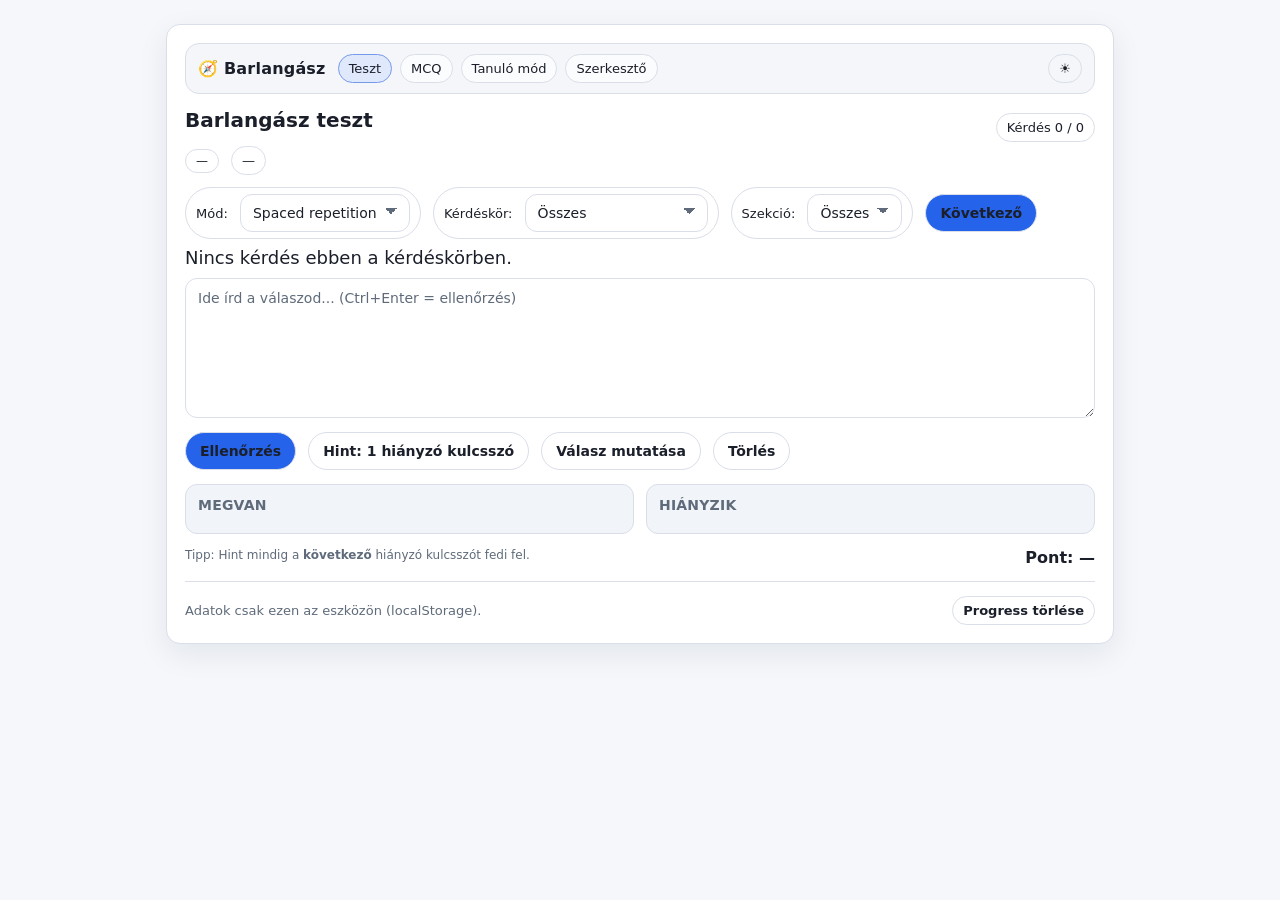
<file: index.html>
<!doctype html>
<html lang="hu">
<head>
  <meta charset="utf-8" />
  <meta name="viewport" content="width=device-width, initial-scale=1" />
  <title>Barlangász teszt</title>
  <link rel="stylesheet" href="./styles.css">
</head>
<body>
  <div class="wrap">
    <div class="card">
      <div class="row" style="justify-content: space-between;">
        <h1>Barlangász teszt</h1>
        <span class="pill" id="counter">Kérdés 0 / 0</span>
      </div>

      <div class="row" style="justify-content: space-between;">
        <div class="row">
          <span class="badge" id="qStatus">—</span>
          <span class="pill" id="globalStats">—</span>
        </div>

        <div class="row">
          <label class="pill">
            Mód:&nbsp;
            <select id="modeSelect">
              <option value="spaced" selected>Spaced repetition</option>
              <option value="random">Pure random</option>
            </select>
          </label>

          <label class="pill">
            Kérdéskör:&nbsp;
            <select id="poolSelect">
              <option value="all" selected>Összes</option>
              <option value="review">Csak ami hibás volt</option>
            </select>
          </label>

          <label class="pill">
            Szekció:&nbsp;
            <select id="sectionSelect">
              <option value="" selected>Összes</option>
            </select>
          </label>

          <button class="btn btn--md" id="btnNext">Következő</button>
        </div>
      </div>

      <div class="q" id="questionText">—</div>

      <textarea id="userAnswer" placeholder="Ide írd a válaszod... (Ctrl+Enter = ellenőrzés)"></textarea>

      <div class="row" style="margin-top: 10px;">
        <button class="btn btn--md" id="btnCheck">Ellenőrzés</button>
        <button class="btn btn--md btn--ghost" id="btnHint">Hint: 1 hiányzó kulcsszó</button>
        <button class="btn btn--md btn--ghost" id="btnShow">Válasz mutatása</button>
        <button class="btn btn--md btn--ghost" id="btnClear">Törlés</button>
      </div>

      <div class="grid">
        <div class="box"><h3>Megvan</h3><div class="list" id="foundList"></div></div>
        <div class="box"><h3>Hiányzik</h3><div class="list" id="missingList"></div></div>
      </div>

      <div class="footer">
        <div class="small">Tipp: Hint mindig a <b>következő</b> hiányzó kulcsszót fedi fel.</div>
        <div class="score" id="scoreText">Pont: —</div>
      </div>

      <div class="answer" id="refAnswerBox"></div>

      <hr class="sep">

      <div class="row" style="justify-content: space-between;">
        <div class="muted">Adatok csak ezen az eszközön (localStorage).</div>
        <div class="row">
          <button class="btn btn--sm btn--ghost" id="btnResetProgress">Progress törlése</button>
        </div>
      </div>
    </div>
  </div>

  <script src="./qa.js"></script>
  <script src="./utils.js"></script>
  <script src="./layout.js"></script>
  <script>
    const QA = App.getQA().slice();
    const progress = App.loadProgress();

    const WHOLE_WORD_MATCH = true;
    const STRIP_ACCENTS = true;

    let currentItem = null;
    let lastScore = null;
    let hintIndex = 0;

    function renderTags(container, items, cssClass){
      container.innerHTML = "";
      if (!items.length){
        const s=document.createElement("span"); s.className="muted"; s.textContent="—"; container.appendChild(s);
        return;
      }
      for (const it of items){
        const tag=document.createElement("span");
        tag.className="tag " + cssClass;
        tag.textContent=it;
        container.appendChild(tag);
      }
    }

    function inferSectionFromId(id){
      const m = String(id||"").match(/^([A-Za-z0-9]+)\//);
      return m ? m[1] : null;
    }

    function getAllSections(){
      const set = new Set();
      for (const q of QA){
        for (const t of (q.tags || [])){
          if (typeof t === "string" && t.length <= 8) set.add(t);
        }
        const sid = inferSectionFromId(q.id);
        if (sid) set.add(sid);
      }
      // roman-ish sort
      const rank = (s) => {
        const map = { I:1, II:2, III:3, IV:4, V:5, VI:6, VII:7, VIII:8, IX:9, X:10 };
        return map[s] ?? 999;
      };
      return Array.from(set).sort((a,b)=>{
        const ra = rank(a), rb = rank(b);
        if (ra !== rb) return ra - rb;
        return a.localeCompare(b,"hu");
      });
    }

    function fillSectionSelect(){
      const sel = document.getElementById("sectionSelect");
      const cur = sel.value || "";
      sel.innerHTML = `<option value="">Összes</option>`;
      const secs = getAllSections();
      for (const s of secs){
        const opt = document.createElement("option");
        opt.value = s;
        opt.textContent = s;
        sel.appendChild(opt);
      }
      sel.value = secs.includes(cur) ? cur : "";
    }

    function poolItems(){
      const all = QA.slice();
      const pool = document.getElementById("poolSelect").value;
      const section = document.getElementById("sectionSelect").value;

      let items = all;

      if (section){
        items = items.filter(q => {
          const byTag = (q.tags || []).includes(section);
          const byId = inferSectionFromId(q.id) === section;
          return byTag || byId;
        });
      }

      if (pool === "review"){
        items = items.filter(q => {
          const rec = progress[q.id];
          if (!rec) return true;
          const miss = (rec.lastMissing || []).length;
          const last = rec.lastPct ?? 0;
          return miss > 0 || last < App.MASTERY_PCT;
        });
      }

      return items;
    }

    function pickNext(){
  const items = poolItems();
  if (!items.length) return null;

  const mode = document.getElementById("modeSelect").value;

  // keep "random" mode if you want
  if (mode === "random"){
    return items[Math.floor(Math.random() * items.length)];
  }

  // NEW: Leitner SRS
  return App.pickNextSrs(items, progress);
}

    function updateGlobalStats(){
	  const items = poolItems();
	  const c = App.srsCounts(items, progress);
	  let mastered = 0;
	  for (const q of items){
		if (progress[q.id]?.mastered) mastered++;
	  }
	  document.getElementById("globalStats").textContent =
		`Due: ${c.due}/${c.total} · New: ${c.newCount} · Mastered: ${mastered}/${c.total}`;
	}

    function updateQuestionStatus(){
      const badge = document.getElementById("qStatus");
      if (!currentItem) { badge.textContent = "—"; badge.className = "badge"; return; }

      const rec = progress[currentItem.id];
      if (!rec){
        badge.textContent = "Új kérdés";
        badge.className = "badge";
        return;
      }
      if (rec.mastered){
        badge.textContent = `Mastered (best ${rec.bestPct}%)`;
        badge.className = "badge ok";
      } else {
        badge.textContent = `Needs work (best ${rec.bestPct}%, last ${rec.lastPct ?? "—"}%)`;
        badge.className = "badge bad";
      }
    }

    function loadQuestion(){
      currentItem = pickNext();
      if (!currentItem){
        document.getElementById("questionText").textContent = "Nincs kérdés ebben a kérdéskörben.";
        return;
      }

      document.getElementById("questionText").textContent = `${currentItem.id}\n${currentItem.q}`;
      document.getElementById("userAnswer").value = "";
      document.getElementById("refAnswerBox").style.display = "none";
      document.getElementById("refAnswerBox").textContent = "";
      renderTags(document.getElementById("foundList"), [], "ok");
      renderTags(document.getElementById("missingList"), [], "bad");

      const scoreEl = document.getElementById("scoreText");
      scoreEl.textContent = "Pont: —";
      scoreEl.className = "score";

      hintIndex = 0;
      lastScore = null;

      const items = poolItems();
      const idx = items.findIndex(x => x.id === currentItem.id);
      document.getElementById("counter").textContent = `Kérdés ${Math.max(1, idx+1)} / ${items.length}`;

      updateQuestionStatus();
      updateGlobalStats();
    }

    function check(){
      if (!currentItem) return;

      const txt = document.getElementById("userAnswer").value;
      const score = App.scoreAnswer(currentItem, txt, { wholeWord: WHOLE_WORD_MATCH, stripAccents: STRIP_ACCENTS });
      lastScore = score;
      hintIndex = 0;

      renderTags(document.getElementById("foundList"), score.found, "ok");
      renderTags(document.getElementById("missingList"), score.missing, "bad");

      const scoreEl = document.getElementById("scoreText");
      scoreEl.textContent = `Pont: ${score.got}/${score.total} (${score.pct}%)`;
      scoreEl.className = "score " + (score.pct >= App.MASTERY_PCT ? "ok" : "bad");

      App.updateProgress(progress, currentItem.id, score);

// SRS: success if above mastery threshold
App.srsApplyResult(progress, currentItem.id, score.pct >= App.MASTERY_PCT);

updateQuestionStatus();
updateGlobalStats();
    }

    function hint(){
      if (!currentItem) return;

      const txt = document.getElementById("userAnswer").value;
      const score = lastScore || App.scoreAnswer(currentItem, txt, { wholeWord: WHOLE_WORD_MATCH, stripAccents: STRIP_ACCENTS });

      if (!score.missing.length) {
        alert("Nincs hiányzó kulcsszó (vagy még nem definiáltál kulcsszavakat).");
        return;
      }

      const kw = score.missing[Math.min(hintIndex, score.missing.length - 1)];
      hintIndex++;

      alert(`Hint: próbáld beleírni ezt a fogalmat:\n\n• ${kw}`);
    }

    function showAnswer(){
      if (!currentItem) return;
      const box = document.getElementById("refAnswerBox");
      const vis = box.style.display === "block";
      if (vis) { box.style.display = "none"; return; }
      box.textContent = currentItem.a || "";
      box.style.display = "block";
    }

    function clearAnswer(){
      document.getElementById("userAnswer").value = "";
      renderTags(document.getElementById("foundList"), [], "ok");
      renderTags(document.getElementById("missingList"), [], "bad");
      const el = document.getElementById("scoreText");
      el.textContent="Pont: —"; el.className="score";
      document.getElementById("refAnswerBox").style.display="none";
      lastScore = null;
      hintIndex = 0;
    }

    function resetProgress(){
      if (!confirm("Biztosan törlöd az összes progress adatot ezen az eszközön?")) return;
      localStorage.removeItem(App.PROGRESS_KEY);
      location.reload();
    }

    document.getElementById("btnNext").addEventListener("click", loadQuestion);
    document.getElementById("btnCheck").addEventListener("click", check);
    document.getElementById("btnHint").addEventListener("click", hint);
    document.getElementById("btnShow").addEventListener("click", showAnswer);
    document.getElementById("btnClear").addEventListener("click", clearAnswer);
    document.getElementById("btnResetProgress").addEventListener("click", resetProgress);

    document.getElementById("userAnswer").addEventListener("keydown", (e)=> {
      if (e.ctrlKey && e.key === "Enter") check();
    });
    document.getElementById("modeSelect").addEventListener("change", loadQuestion);
    document.getElementById("poolSelect").addEventListener("change", loadQuestion);
    document.getElementById("sectionSelect").addEventListener("change", loadQuestion);

    // init
    fillSectionSelect();
    loadQuestion();
  </script>
</body>
</html>
</file>
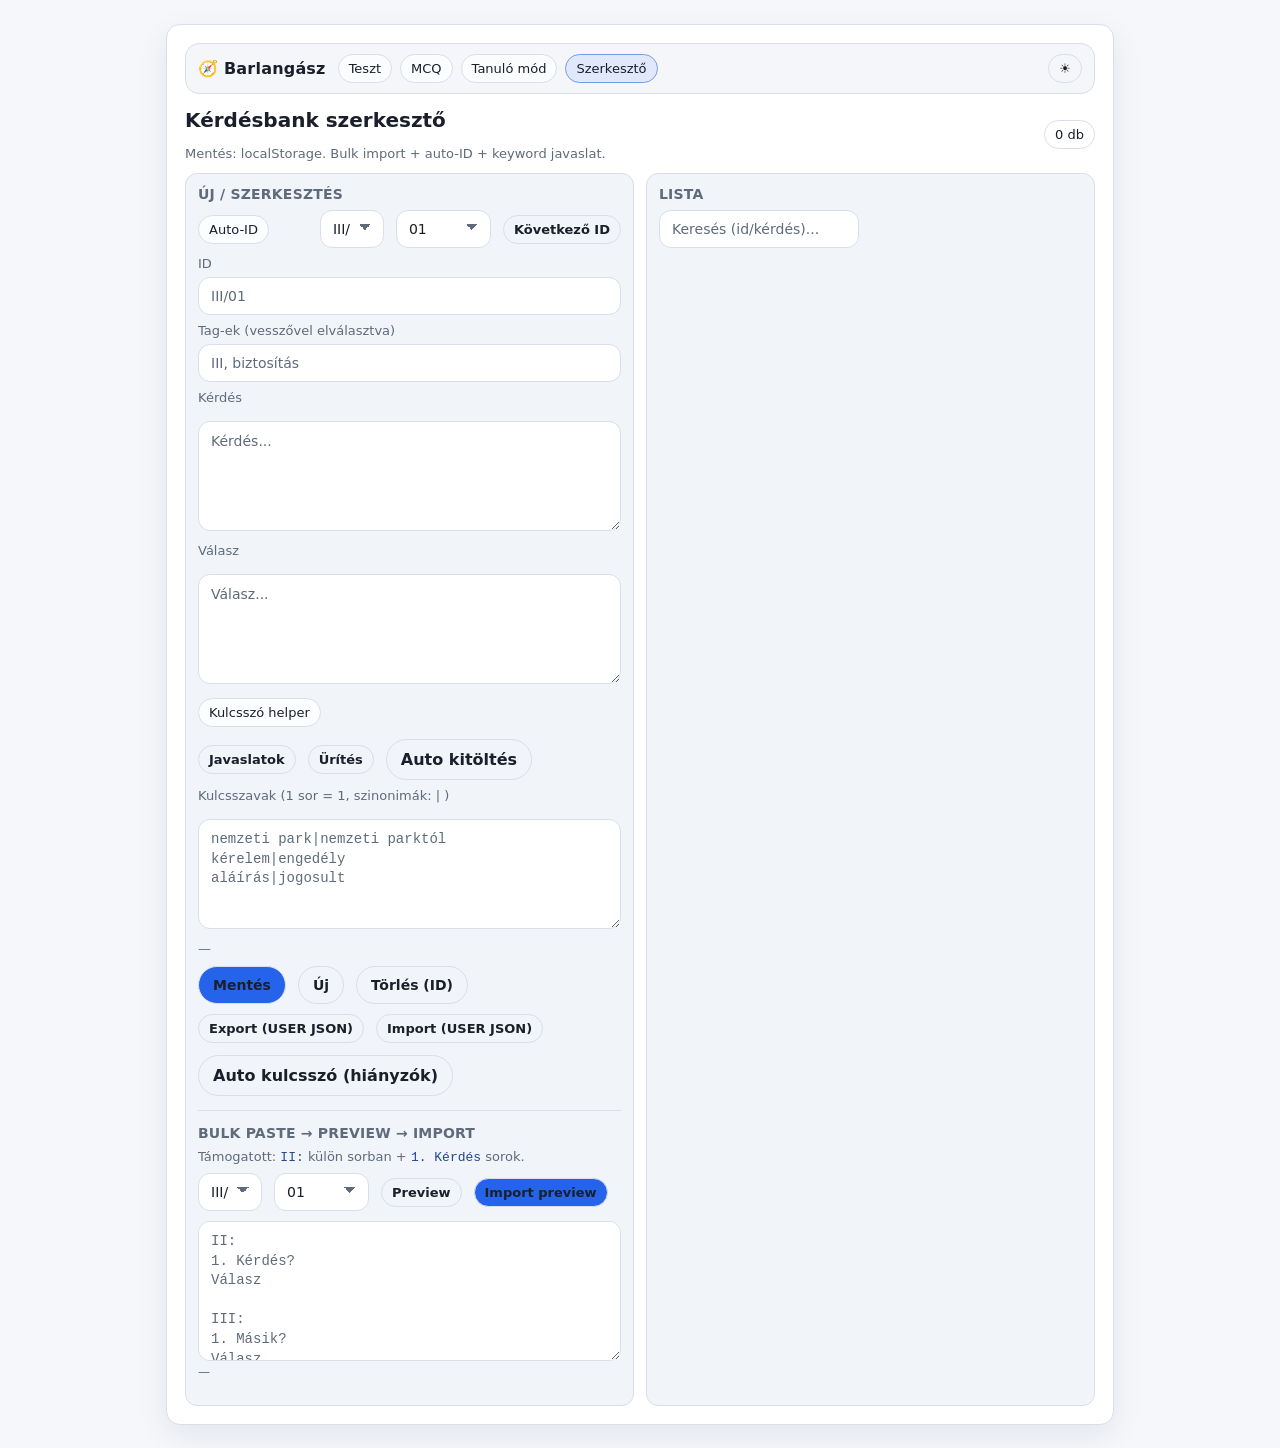
<file: admin.html>
<!doctype html>
<html lang="hu">
<head>
  <meta charset="utf-8" />
  <meta name="viewport" content="width=device-width, initial-scale=1" />
  <title>Kérdésbank szerkesztő</title>
  <link rel="stylesheet" href="./styles.css">
  <style>
    .two{ display:grid; grid-template-columns:1fr 1fr; gap:12px; }
    @media (max-width:900px){ .two{ grid-template-columns:1fr; } }
    .field label{ display:block; margin:8px 0 6px; color:var(--muted); font-size:13px; }
    .field input, .field textarea, .field select { width:100%; }
    .field textarea{ min-height:110px; }
    .mono{ font-family: ui-monospace, SFMono-Regular, Menlo, Monaco, Consolas, "Liberation Mono", monospace; }
    .listcol{ margin-top:14px; display:flex; flex-direction:column; gap:10px; }
    .itemRow{ border:1px solid var(--line); background:var(--surface); border-radius:12px; padding:10px 12px; }
    .itemTop{ display:flex; justify-content:space-between; gap:10px; flex-wrap:wrap; align-items:center; }
    .itemTitle{ font-weight:700; }
    .btnSmall{ padding:6px 10px; border-radius:10px; }
    .kwWrap{ display:flex; flex-wrap:wrap; gap:8px; margin-top:8px; }
  </style>
</head>
<body>
  <div class="wrap">
    <div class="card">
      <div class="row" style="justify-content: space-between;">
        <div>
          <h1>Kérdésbank szerkesztő</h1>
          <div class="muted">Mentés: localStorage. Bulk import + auto-ID + keyword javaslat.</div>
        </div>
        <span class="pill" id="countPill">0</span>
      </div>

      <div class="two" style="margin-top:12px;">
        <div class="box">
          <h3>Új / szerkesztés</h3>

          <div class="row" style="justify-content: space-between; margin-bottom:6px;">
            <span class="pill">Auto-ID</span>
            <div class="row">
              <select id="idPrefix"></select>
              <select id="idPad">
                <option value="0">no pad</option>
                <option value="2" selected>01</option>
                <option value="3">001</option>
              </select>
              <button class="btn btn--sm btn--ghost" id="btnGenId">Következő ID</button>
            </div>
          </div>

          <div class="field">
            <label>ID</label>
            <input id="idInput" type="text" placeholder="III/01">
          </div>

          <div class="field">
            <label>Tag-ek (vesszővel elválasztva)</label>
            <input id="tagsInput" type="text" placeholder="III, biztosítás">
          </div>

          <div class="field">
            <label>Kérdés</label>
            <textarea id="qInput" placeholder="Kérdés..."></textarea>
          </div>

          <div class="field">
            <label>Válasz</label>
            <textarea id="aInput" placeholder="Válasz..."></textarea>
          </div>

          <div class="row" style="justify-content: space-between; margin-top:10px;">
            <span class="pill">Kulcsszó helper</span>
            <div class="row">
              <button class="btn btn--sm btn--ghost" id="btnSuggestKw">Javaslatok</button>
              <button class="btn btn--sm btn--ghost" id="btnClearKw">Ürítés</button>
			  <button id="btnAutoFillKw" class="ghost">Auto kitöltés</button>
            </div>
          </div>

          <div class="field">
            <label>Kulcsszavak (1 sor = 1, szinonimák: | )</label>
            <textarea id="kwInput" class="mono" placeholder="nemzeti park|nemzeti parktól
kérelem|engedély
aláírás|jogosult"></textarea>
            <div class="kwWrap" id="kwChips"></div>
          </div>

          <div class="row" style="margin-top:10px;">
            <button class="btn btn--md" id="btnSave">Mentés</button>
            <button class="btn btn--md btn--ghost" id="btnNew">Új</button>
            <button class="btn btn--md btn--ghost" id="btnDelete">Törlés (ID)</button>
          </div>

          <div class="row" style="margin-top:10px;">
            <button class="btn btn--sm btn--ghost" id="btnExport">Export (USER JSON)</button>
            <button class="btn btn--sm btn--ghost" id="btnImport">Import (USER JSON)</button>
			<button id="btnAutoKwAll" class="ghost">Auto kulcsszó (hiányzók)</button>
          </div>

          <hr class="sep">

          <h3>Bulk paste → preview → import</h3>
          <div class="muted">Támogatott: <code>II:</code> külön sorban + <code>1. Kérdés</code> sorok.</div>

          <div class="row" style="margin-top:8px;">
            <select id="bulkDefaultPrefix"></select>
            <select id="bulkPad">
              <option value="0">no pad</option>
              <option value="2" selected>01</option>
              <option value="3">001</option>
            </select>
            <button class="btn btn--sm btn--ghost" id="btnBulkPreview">Preview</button>
            <button class="btn btn--sm" id="btnBulkImport">Import preview</button>
          </div>

          <textarea id="bulkInput" class="mono" placeholder="II:
1. Kérdés?
Válasz

III:
1. Másik?
Válasz"></textarea>

          <div class="small" id="bulkInfo">—</div>
          <div class="listcol" id="bulkPreview"></div>
        </div>

        <div class="box">
          <h3>Lista</h3>
          <div class="row" style="justify-content: space-between;">
            <input id="filterInput" type="text" placeholder="Keresés (id/kérdés)...">
          </div>
          <div class="listcol" id="list"></div>
        </div>
      </div>
    </div>
  </div>

  <script src="./qa.js"></script>
  <script src="./utils.js"></script>
  <script src="./layout.js"></script>
  <script>
    const idInput = document.getElementById("idInput");
    const tagsInput = document.getElementById("tagsInput");
    const qInput = document.getElementById("qInput");
    const aInput = document.getElementById("aInput");
    const kwInput = document.getElementById("kwInput");
    const kwChips = document.getElementById("kwChips");

    const idPrefix = document.getElementById("idPrefix");
    const idPad = document.getElementById("idPad");

    const filterInput = document.getElementById("filterInput");
    const listDiv = document.getElementById("list");
    const countPill = document.getElementById("countPill");

    const bulkInput = document.getElementById("bulkInput");
    const bulkPreviewDiv = document.getElementById("bulkPreview");
    const bulkInfo = document.getElementById("bulkInfo");
    const bulkDefaultPrefix = document.getElementById("bulkDefaultPrefix");
    const bulkPad = document.getElementById("bulkPad");
    let bulkItems = [];

    function parseKeywords(text){
      const lines = (text || "").split(/\r?\n/).map(x => x.trim()).filter(Boolean);
      return lines.map(line => {
        const parts = line.split("|").map(x => x.trim()).filter(Boolean);
        return parts.length > 1 ? parts : parts[0];
      });
    }
    function keywordsToText(keywords){
      if (!keywords || !keywords.length) return "";
      return keywords.map(kw => Array.isArray(kw) ? kw.join("|") : kw).join("\n");
    }

    function getFormItem(){
      const id = (idInput.value || "").trim();
      if (!id) throw new Error("ID kötelező.");
      const tags = (tagsInput.value || "").split(",").map(t => t.trim()).filter(Boolean);
      return {
        id,
        tags,
        q: (qInput.value || "").trim(),
        a: (aInput.value || "").trim(),
        keywords: parseKeywords(kwInput.value)
      };
    }
    function setFormItem(item){
      idInput.value = item?.id || "";
      tagsInput.value = (item?.tags || []).join(", ");
      qInput.value = item?.q || "";
      aInput.value = item?.a || "";
      kwInput.value = keywordsToText(item?.keywords || []);
      renderKwChips([]);
    }
    function clearForm(){
      setFormItem({ id:"", tags:[], q:"", a:"", keywords:[] });
    }

    function renderKwChips(suggestions){
      kwChips.innerHTML = "";
      for (const s of suggestions){
        const chip = document.createElement("span");
        chip.className = "tag ok";
        chip.style.cursor = "pointer";
        chip.title = "Katt: hozzáadás kulcsszavakhoz";
        chip.textContent = s;
        chip.addEventListener("click", () => {
          const txt = kwInput.value.trim();
          kwInput.value = txt ? (txt + "\n" + s) : s;
        });
        kwChips.appendChild(chip);
      }
      if (!suggestions.length){
        const m = document.createElement("span");
        m.className = "muted";
        m.textContent = "—";
        kwChips.appendChild(m);
      }
    }

    function inferPrefixFromId(id){
      const m = String(id||"").match(/^(.+\/)\d+$/);
      return m ? m[1] : null;
    }

    function getAllPrefixes(){
      const all = App.getQA();
      const set = new Set();
      for (const q of all){
        const p = inferPrefixFromId(q.id);
        if (p) set.add(p);
      }
      if (!set.size) ["I/","II/","III/"].forEach(x => set.add(x));

      const rank = (p) => {
        const s = p.replace("/","");
        const map = { I:1, II:2, III:3, IV:4, V:5, VI:6, VII:7, VIII:8, IX:9, X:10 };
        return map[s] ?? 999;
      };

      return Array.from(set).sort((a,b) => {
        const ra = rank(a), rb = rank(b);
        if (ra !== rb) return ra - rb;
        return a.localeCompare(b, "hu");
      });
    }

    function fillPrefixSelects(){
      const prefixes = getAllPrefixes();

      function fill(selId, preferred){
        const sel = document.getElementById(selId);
        const current = sel.value || "";
        sel.innerHTML = "";
        for (const p of prefixes){
          const opt = document.createElement("option");
          opt.value = p;
          opt.textContent = p;
          sel.appendChild(opt);
        }
        if (preferred && prefixes.includes(preferred)) sel.value = preferred;
        else if (prefixes.includes(current)) sel.value = current;
        else sel.value = prefixes[0] || "III/";
      }

      fill("idPrefix", "III/");
      fill("bulkDefaultPrefix", "III/");
    }

    function renderList(){
      const all = App.getQA();
      const userOnly = App.loadUserQA();
      const userIds = new Set(userOnly.map(x => x.id));
      const f = App.normalizeText(filterInput.value || "");

      const list = all.slice()
        .sort((a,b)=>(a.id||"").localeCompare(b.id||"","hu"))
        .filter(x => !f || App.normalizeText(`${x.id} ${x.q}`).includes(f));

      countPill.textContent = `${list.length} db`;
      listDiv.innerHTML = "";

      for (const item of list){
        const row = document.createElement("div");
        row.className = "itemRow";

        const top = document.createElement("div");
        top.className = "itemTop";

        const title = document.createElement("div");
        title.className = "itemTitle";
        title.textContent = `${item.id} – ${item.q || "(nincs kérdés)"}`;

        const right = document.createElement("div");
        right.className = "row";

        const origin = document.createElement("span");
        origin.className = "badge " + (userIds.has(item.id) ? "ok" : "");
        origin.textContent = userIds.has(item.id) ? "USER" : "DEFAULT";

        const btnEdit = document.createElement("button");
        btnEdit.className = "btn btn--sm btn--ghost";
        btnEdit.textContent = "Szerkeszt";
        btnEdit.addEventListener("click", () => setFormItem(item));

        right.appendChild(origin);
        right.appendChild(btnEdit);

        top.appendChild(title);
        top.appendChild(right);

        const meta = document.createElement("div");
        meta.className = "small";
        meta.textContent = (item.tags && item.tags.length) ? `Tag-ek: ${item.tags.join(", ")}` : "";

        row.appendChild(top);
        row.appendChild(meta);
        listDiv.appendChild(row);
      }
    }

    async function copyText(text){
      try { await navigator.clipboard.writeText(text); alert("Kimásolva."); }
      catch { prompt("Másold ki innen:", text); }
    }

    document.getElementById("btnGenId").addEventListener("click", () => {
      const prefix = idPrefix.value;
      const pad = parseInt(idPad.value, 10) || 0;
      const next = App.nextId(prefix, App.getQA(), pad);
      idInput.value = next;

      if (!(tagsInput.value || "").trim()){
        tagsInput.value = prefix.replace("/","");
      }
    });

    document.getElementById("btnSuggestKw").addEventListener("click", () => {
      const a = (aInput.value || "").trim();
      if (!a) return alert("Előbb írj választ.");
      const sugg = App.suggestKeywords(a, 15);
      renderKwChips(sugg);
    });

    document.getElementById("btnClearKw").addEventListener("click", () => {
      kwInput.value = "";
      renderKwChips([]);
    });

    document.getElementById("btnSave").addEventListener("click", () => {
      try {
        App.upsertUserItem(getFormItem());
        renderList();
        fillPrefixSelects();
        alert("Mentve.");
      } catch (e) {
        alert(e.message || String(e));
      }
    });

    document.getElementById("btnNew").addEventListener("click", clearForm);

    document.getElementById("btnDelete").addEventListener("click", () => {
      const id = (idInput.value || "").trim();
      if (!id) return alert("Add meg az ID-t.");
      if (!confirm(`Törlöd: ${id} ? (csak a USER verziót)`)) return;
      App.deleteUserItem(id);
	  fillPrefixSelects();
      renderList();
      
      alert("Törölve (ha volt USER verzió).");
    });

    document.getElementById("btnExport").addEventListener("click", () => {
      copyText(JSON.stringify(App.loadUserQA(), null, 2));
    });

    document.getElementById("btnImport").addEventListener("click", () => {
      const txt = prompt("Illeszd be a USER JSON tömböt (export):");
      if (!txt) return;
      try{
        const data = JSON.parse(txt);
        if (!Array.isArray(data)) throw new Error("Tömb kell.");
        App.saveUserQA(data);
        renderList();
        fillPrefixSelects();
        alert("Import kész.");
      } catch(e){
        alert("Hibás JSON: " + (e.message || String(e)));
      }
    });

    document.getElementById("btnBulkPreview").addEventListener("click", () => {
      const prefix = bulkDefaultPrefix.value;
      const pad = parseInt(bulkPad.value, 10) || 0;
      const txt = bulkInput.value || "";
      bulkItems = App.bulkParseQA(txt, prefix, pad);

      bulkInfo.textContent = `Preview: ${bulkItems.length} elem`;
      bulkPreviewDiv.innerHTML = "";

      for (const it of bulkItems.slice(0, 50)){
        const row = document.createElement("div");
        row.className = "itemRow";

        const t = document.createElement("div");
        t.className = "itemTitle";
        t.textContent = `${it.id} – ${it.q}`;

        const m = document.createElement("div");
        m.className = "small";
        m.textContent = (it.a || "").slice(0, 140) + ((it.a || "").length > 140 ? "..." : "");

        row.appendChild(t);
        row.appendChild(m);
        bulkPreviewDiv.appendChild(row);
      }

      if (bulkItems.length > 50){
        const note = document.createElement("div");
        note.className = "muted";
        note.textContent = `… csak az első 50 elem látszik a preview-ban.`;
        bulkPreviewDiv.appendChild(note);
      }
    });

    document.getElementById("btnBulkImport").addEventListener("click", () => {
      if (!bulkItems.length) return alert("Előbb Preview.");
      if (!confirm(`Importálod a preview ${bulkItems.length} elemet USER-be? (ID ütközés felülír)`)) return;

      for (const it of bulkItems){
        if (!it.tags || !it.tags.length){
          const p = App.parseId(it.id);
          if (p) it.tags = [p.prefix.replace("/","")];
        }
        const a = (it.a || "").trim();
const kw = (it.keywords && it.keywords.length) ? it.keywords : (a ? App.autoKeywordsFromAnswer(a, 12) : []);
App.upsertUserItem({ ...it, keywords: kw });
      }

      renderList();
      fillPrefixSelects();
      alert("Bulk import kész.");
    });

document.getElementById("btnAutoFillKw").addEventListener("click", () => {
  const a = (aInput.value || "").trim();
  if (!a) return alert("Előbb írj választ.");
  const kws = App.autoKeywordsFromAnswer(a, 12);
  kwInput.value = kws.join("\n");   // one per line
  renderKwChips([]);                // clear chips
});

document.getElementById("btnAutoKwAll").addEventListener("click", () => {
  const user = App.loadUserQA();
  if (!user.length) return alert("Nincs USER elem.");

  let changed = 0;
  for (const it of user){
    const has = Array.isArray(it.keywords) && it.keywords.length > 0;
    if (has) continue;

    const a = (it.a || "").trim();
    if (!a) continue;

    it.keywords = App.autoKeywordsFromAnswer(a, 12);
    changed++;
  }

  App.saveUserQA(user);
  renderList();
  alert(`Kész. Frissített: ${changed} db.`);
});

    filterInput.addEventListener("input", renderList);

    renderKwChips([]);
    fillPrefixSelects();
    renderList();
  </script>
</body>
</html>
</file>
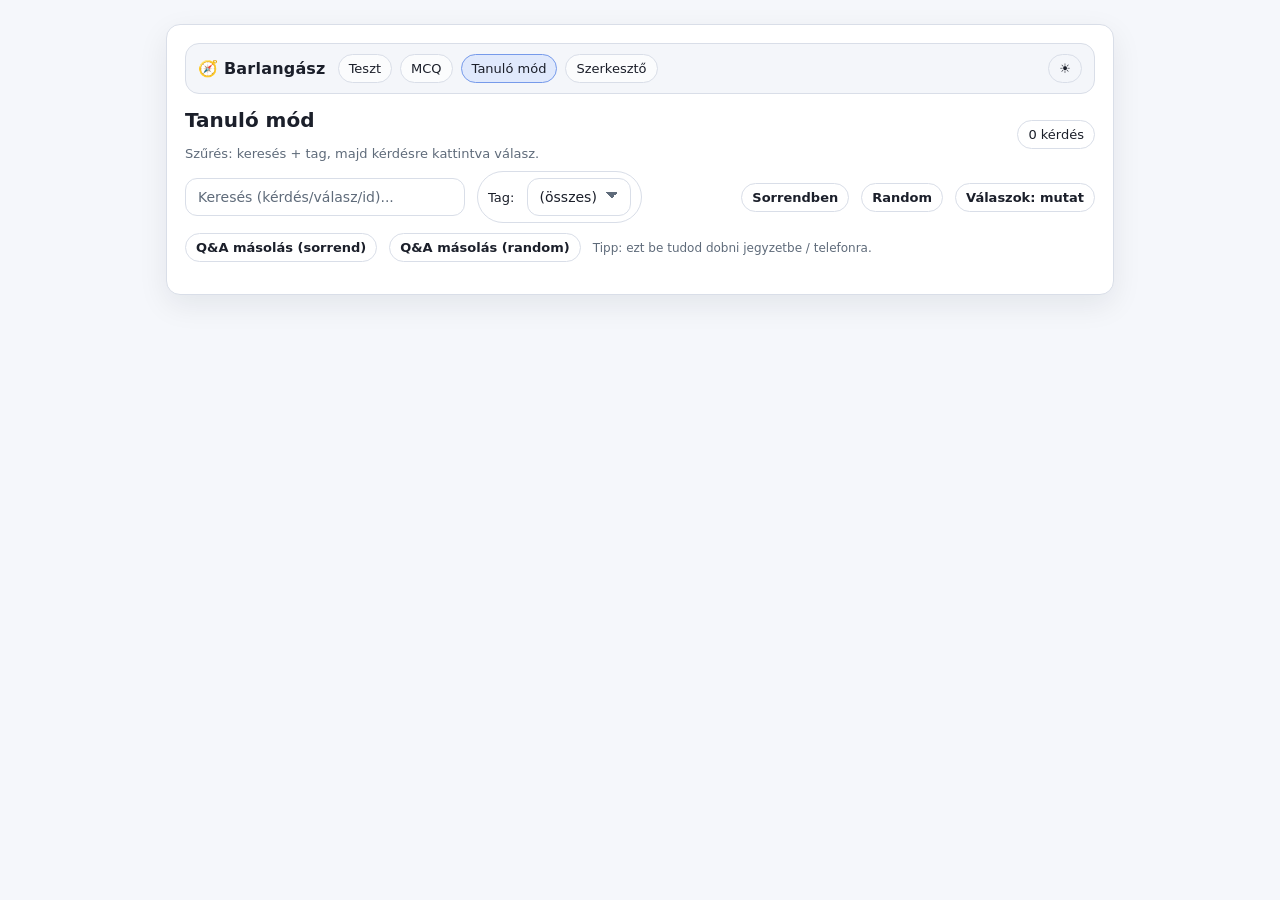
<file: learn.html>
<!doctype html>
<html lang="hu">
<head>
  <meta charset="utf-8" />
  <meta name="viewport" content="width=device-width, initial-scale=1" />
  <title>Tanuló mód</title>
  <link rel="stylesheet" href="./styles.css">
  <style>
    details{ border:1px solid var(--line); border-radius:12px; background:var(--surface); padding:10px 12px; }
    summary{ cursor:pointer; font-weight:700; color:var(--text); }
    pre{ white-space:pre-wrap; margin:10px 0 0; color:var(--text); }
    .listcol{ margin-top:14px; display:flex; flex-direction:column; gap:12px; }
  </style>
</head>
<body>
  <div class="wrap">
    <div class="card">
      <div class="row" style="justify-content: space-between;">
        <div>
          <h1>Tanuló mód</h1>
          <div class="muted">Szűrés: keresés + tag, majd kérdésre kattintva válasz.</div>
        </div>
        <div class="row">
          <span class="pill" id="countPill">0 kérdés</span>
        </div>
      </div>

      <div class="row" style="margin-top: 10px; justify-content: space-between;">
        <div class="row">
          <input id="searchBox" type="text" placeholder="Keresés (kérdés/válasz/id)..." style="min-width: 280px;">
          <label class="pill">
            Tag:&nbsp;
            <select id="tagSelect">
              <option value="">(összes)</option>
            </select>
          </label>
        </div>

        <div class="row">
          <button class="btn btn--sm btn--ghost" id="btnOrdered">Sorrendben</button>
          <button class="btn btn--sm btn--ghost" id="btnRandom">Random</button>
          <button class="btn btn--sm btn--ghost" id="btnToggleAnswers">Válaszok: mutat</button>
        </div>
      </div>

      <div class="row" style="margin-top:10px;">
        <button class="btn btn--sm btn--ghost" id="btnCopyOrdered">Q&A másolás (sorrend)</button>
        <button class="btn btn--sm btn--ghost" id="btnCopyRandom">Q&A másolás (random)</button>
        <span class="small">Tipp: ezt be tudod dobni jegyzetbe / telefonra.</span>
      </div>

      <div class="listcol" id="qaList"></div>
    </div>
  </div>

  <script src="./qa.js"></script>
  <script src="./utils.js"></script>
  <script src="./layout.js"></script>
  <script>
    const QA = App.getQA().slice();
    const progress = App.loadProgress();

    const qaList = document.getElementById("qaList");
    const countPill = document.getElementById("countPill");
    const searchBox = document.getElementById("searchBox");
    const tagSelect = document.getElementById("tagSelect");

    let showAnswers = true;
    let orderedMode = true;

    function fillTags(){
      tagSelect.innerHTML = `<option value="">(összes)</option>`;
      const tags = App.uniqueTags(QA);
      for (const t of tags){
        const opt = document.createElement("option");
        opt.value = t;
        opt.textContent = t;
        tagSelect.appendChild(opt);
      }
    }

    function matches(item, q, tag){
      if (tag && !(item.tags || []).includes(tag)) return false;
      if (!q) return true;

      const hay = App.normalizeText(`${item.id} ${item.q} ${item.a}`);
      const needle = App.normalizeText(q);
      return hay.includes(needle);
    }

    function listFiltered(){
      const q = searchBox.value || "";
      const tag = tagSelect.value || "";
      let list = QA.filter(x => matches(x, q, tag));

      if (orderedMode) {
        list = list.slice().sort((a,b)=>(a.id||"").localeCompare(b.id||"","hu"));
      } else {
        list = App.shuffle(list);
      }
      return list;
    }

    function render(){
      const list = listFiltered();
      qaList.innerHTML = "";
      countPill.textContent = `${list.length} kérdés`;

      for (const item of list){
        const d = document.createElement("details");

        const s = document.createElement("summary");
        const rec = progress[item.id];
        const badge = rec?.mastered ? " ✅" : (rec?.attempts ? " ⚠️" : " 🆕");
        s.textContent = `${item.id} – ${item.q}${badge}`;
        d.appendChild(s);

        const pre = document.createElement("pre");
        pre.textContent = showAnswers ? (item.a || "") : "Válasz elrejtve.";
        d.appendChild(pre);

        const tagLine = document.createElement("div");
        tagLine.className = "small";
        const tags = (item.tags || []).join(", ");
        tagLine.textContent = tags ? `Tag-ek: ${tags}` : "";
        tagLine.style.marginTop = "8px";
        d.appendChild(tagLine);

        qaList.appendChild(d);
      }
    }

    async function copyText(text){
      try {
        await navigator.clipboard.writeText(text);
        alert("Kimásolva a vágólapra.");
      } catch {
        prompt("Másold ki innen:", text);
      }
    }

    document.getElementById("btnOrdered").addEventListener("click", () => { orderedMode = true; render(); });
    document.getElementById("btnRandom").addEventListener("click", () => { orderedMode = false; render(); });
    document.getElementById("btnToggleAnswers").addEventListener("click", () => {
      showAnswers = !showAnswers;
      document.getElementById("btnToggleAnswers").textContent = `Válaszok: ${showAnswers ? "mutat" : "rejt"}`;
      render();
    });

    searchBox.addEventListener("input", render);
    tagSelect.addEventListener("change", render);

    document.getElementById("btnCopyOrdered").addEventListener("click", () => copyText(App.exportText(QA, true)));
    document.getElementById("btnCopyRandom").addEventListener("click", () => copyText(App.exportText(QA, false)));

    fillTags();
    render();
  </script>
</body>
</html>
</file>
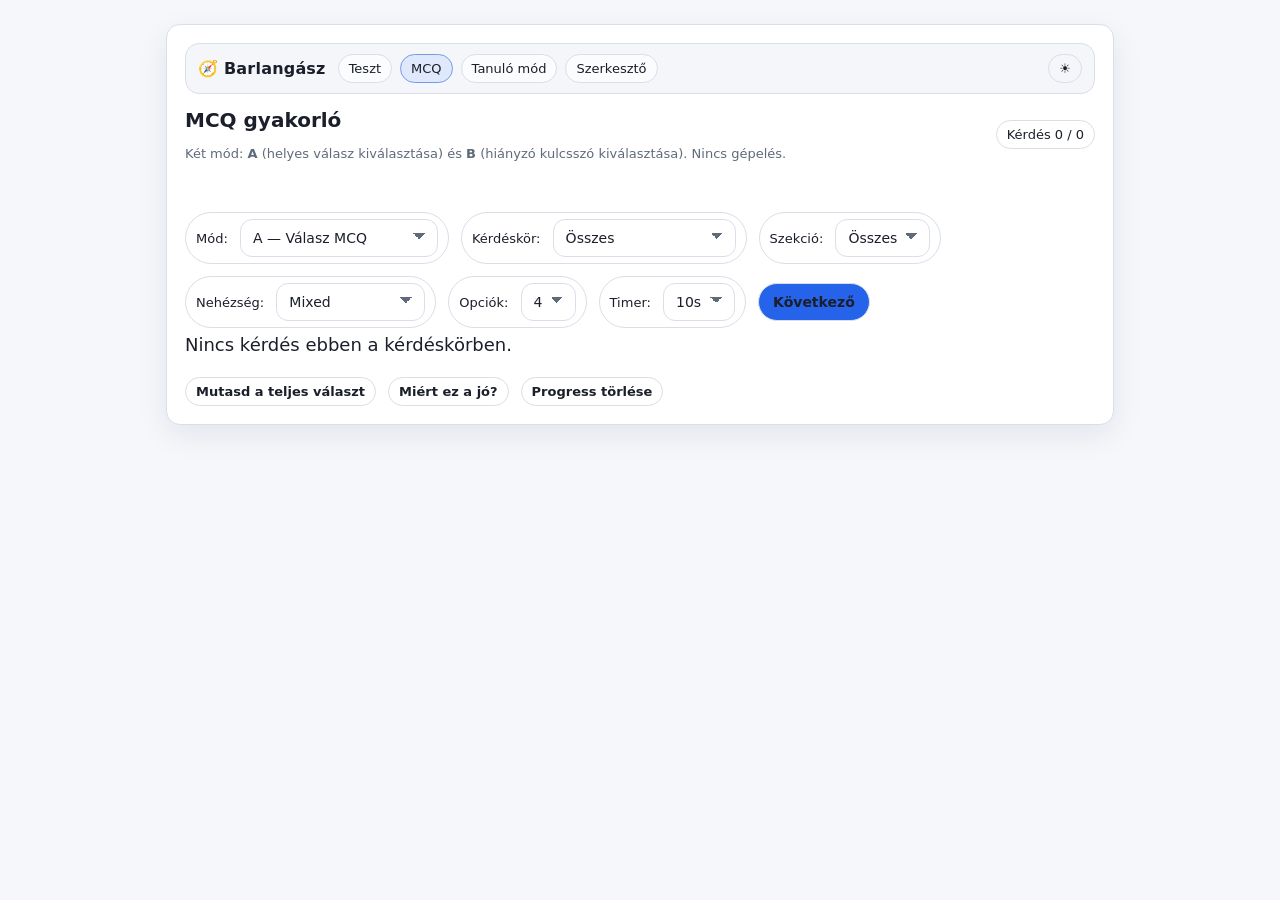
<file: mcq.html>
<!doctype html>
<html lang="hu">
<head>
  <meta charset="utf-8" />
  <meta name="viewport" content="width=device-width, initial-scale=1" />
  <title>MCQ gyakorló</title>
  <link rel="stylesheet" href="./styles.css">
  <style>
    .mcqQ { white-space: pre-wrap; font-size: 18px; margin-top: 6px; }
    .choices { display:flex; flex-direction:column; gap:10px; margin-top:12px; }
    .choiceBtn{
      text-align:left;
      border-radius:14px;
      padding:12px 14px;
      border:1px solid var(--line);
      background: color-mix(in srgb, var(--surface) 80%, var(--card));
      cursor:pointer;
      font-weight:700;
    }
    .choiceBtn:hover{ filter:brightness(1.04); }
    .choiceBtn.ok{
      border-color: color-mix(in srgb, var(--ok) 55%, var(--line));
      background: color-mix(in srgb, var(--ok) 12%, var(--surface));
      color: var(--ok);
    }
    .choiceBtn.bad{
      border-color: color-mix(in srgb, var(--bad) 55%, var(--line));
      background: color-mix(in srgb, var(--bad) 12%, var(--surface));
      color: var(--bad);
    }
    .mono{ font-family: ui-monospace, SFMono-Regular, Menlo, Monaco, Consolas, "Liberation Mono", monospace; }
    .hintBox{
      margin-top:10px;
      padding:10px 12px;
      border:1px dashed var(--line);
      border-radius:12px;
      background: var(--surface);
      white-space:pre-wrap;
      display:none;
    }
  </style>
</head>
<body>
  <div class="wrap">
    <div class="card">
      <div class="row" style="justify-content: space-between;">
        <div>
          <h1>MCQ gyakorló</h1>
          <div class="muted">
            Két mód: <b>A</b> (helyes válasz kiválasztása) és <b>B</b> (hiányzó kulcsszó kiválasztása).
            Nincs gépelés.
          </div>
        </div>
        <span class="pill" id="counter">Kérdés 0 / 0</span>
      </div>

      <div class="row" style="justify-content: space-between; margin-top:10px;">
        <div class="row">
          <span class="badge" id="qStatus">—</span>
          <span class="pill" id="globalStats">—</span>
        </div>

        <div class="row">
          <label class="pill">
            Mód:&nbsp;
            <select id="mcqMode">
              <option value="A" selected>A — Válasz MCQ</option>
              <option value="B">B — Hiányzó kulcsszó</option>
            </select>
          </label>

          <label class="pill">
            Kérdéskör:&nbsp;
            <select id="poolSelect">
              <option value="all" selected>Összes</option>
              <option value="review">Csak ami hibás volt</option>
            </select>
          </label>

          <label class="pill">
            Szekció:&nbsp;
            <select id="sectionSelect">
              <option value="" selected>Összes</option>
            </select>
          </label>
<label class="pill">
  Nehézség:&nbsp;
  <select id="difficultySelect">
    <option value="easy">Easy (random)</option>
    <option value="mixed" selected>Mixed</option>
    <option value="hard">Hard (similar)</option>
  </select>
</label>
          <label class="pill">
            Opciók:&nbsp;
            <select id="choiceCount">
              <option value="3">3</option>
              <option value="4" selected>4</option>
              <option value="5">5</option>
            </select>
          </label>
<label class="pill">
  Timer:&nbsp;
  <select id="timerSelect">
    <option value="0">Off</option>
    <option value="2000">2s</option>
    <option value="3000">3s</option>
    <option value="5000">5s</option>
    <option value="8000">8s</option>
    <option value="10000" selected>10s</option>
    <option value="15000">15s</option>
  </select>
</label>
          <button class="btn btn--md" id="btnNext">Következő</button>
        </div>
      </div>

     <div id="questionBlock">
  <!-- Think-time UI -->
<div id="thinkRow" class="row" style="justify-content: space-between; align-items:center; margin-top:10px; display:none;">
  <div style="flex:1; padding-right:10px;">
    <div class="muted" id="thinkLabel" style="margin-bottom:6px;">Gondolkodj…</div>
    <div class="thinkBar">
      <div class="thinkBar__fill" id="thinkFill"></div>
    </div>
  </div>

  <button class="btn btn--md" id="btnRevealNow">Reveal now</button>
</div>

<!-- Optional: show ID only after reveal -->
<div id="questionMeta" class="muted" style="display:none; margin-top:10px;"></div>
  <div class="mcqQ" id="questionText">—</div>
  <div class="choices" id="choices"></div>
</div>

      <div class="row" style="margin-top:10px;">
        <button class="btn btn--sm btn--ghost" id="btnShow">Mutasd a teljes választ</button>
        <button class="btn btn--sm btn--ghost" id="btnExplain">Miért ez a jó?</button>
        <button class="btn btn--sm btn--ghost" id="btnResetProgress">Progress törlése</button>
      </div>

      <div class="hintBox" id="answerBox"></div>
      <div class="hintBox" id="explainBox"></div>
    </div>
  </div>

  <script src="./qa.js"></script>
  <script src="./utils.js"></script>
  <script src="./layout.js"></script>
  <script>
  const QA = App.getQA().slice();
  const progress = App.loadProgress();

  let currentItem = null;
  let currentCorrectIndex = -1;
  let currentChoices = [];
  let locked = false;

  // ---- Think-time config ----
  const TIMER_KEY = "mcqThinkDelayMs_v1";

function loadThinkDelay(){
  const v = parseInt(localStorage.getItem(TIMER_KEY) || "10000", 10);
  return Number.isFinite(v) ? v : 10000;
}
function saveThinkDelay(ms){
  localStorage.setItem(TIMER_KEY, String(ms));
}

let THINK_DELAY_MS = loadThinkDelay();
  let revealPhase = false;

  let thinkTimer = null;
  let thinkTick = null;
  let thinkStart = 0;
  let thinkEnd = 0;

  function clearThinkTimers(){
    if (thinkTimer) { clearTimeout(thinkTimer); thinkTimer = null; }
    if (thinkTick)  { clearInterval(thinkTick); thinkTick = null; }
  }

  function setThinkUI(visible){
    const row = document.getElementById("thinkRow");
    row.style.display = visible ? "flex" : "none";
    if (!visible){
      document.getElementById("thinkFill").style.width = "0%";
      document.getElementById("thinkLabel").textContent = "Gondolkodj…";
    }
  }

  function updateThinkProgress(){
    const now = Date.now();
    const total = Math.max(1, thinkEnd - thinkStart);
    const left = Math.max(0, thinkEnd - now);
    const elapsed = total - left;

    const pct = Math.min(100, Math.max(0, (elapsed / total) * 100));
    document.getElementById("thinkFill").style.width = pct.toFixed(2) + "%";
    document.getElementById("thinkLabel").textContent = `Gondolkodj… ${Math.ceil(left/1000)}s`;
  }

  function revealNow(){
    if (!currentItem) return;
    if (revealPhase) return;

    clearThinkTimers();
    setThinkUI(false);

    revealPhase = true;

    // show meta (ID)
    const meta = document.getElementById("questionMeta");
    meta.textContent = currentItem.id || "";
    meta.style.display = meta.textContent ? "block" : "none";

    // show stats
    document.getElementById("qStatus").style.visibility = "visible";
    document.getElementById("globalStats").style.visibility = "visible";

    // render choices (if not answered yet)
    if (!locked) renderChoices();
  }
function initTimerSelect(){
  const sel = document.getElementById("timerSelect");
  if (!sel) return;

  // set UI to stored value (if option exists)
  sel.value = String(THINK_DELAY_MS);

  // if stored value not in list, fall back to 10s
  if (sel.value !== String(THINK_DELAY_MS)){
    THINK_DELAY_MS = 10000;
    sel.value = "10000";
    saveThinkDelay(THINK_DELAY_MS);
  }

  sel.addEventListener("change", () => {
    THINK_DELAY_MS = parseInt(sel.value, 10) || 0;
    saveThinkDelay(THINK_DELAY_MS);

    // apply immediately: restart current question with new timer
    loadQuestion();
  });
}
  function inferSectionFromId(id){
    const m = String(id||"").match(/^([A-Za-z0-9]+)\//);
    return m ? m[1] : null;
  }

  function getAllSections(){
    const set = new Set();
    for (const q of QA){
      for (const t of (q.tags || [])){
        if (typeof t === "string" && t.length <= 10) set.add(t);
      }
      const sid = inferSectionFromId(q.id);
      if (sid) set.add(sid);
    }
    const rank = (s) => {
      const map = { I:1, II:2, III:3, IV:4, V:5, VI:6, VII:7, VIII:8, IX:9, X:10 };
      return map[s] ?? 999;
    };
    return Array.from(set).sort((a,b)=>{
      const ra = rank(a), rb = rank(b);
      if (ra !== rb) return ra - rb;
      return a.localeCompare(b, "hu");
    });
  }

  function fillSectionSelect(){
    const sel = document.getElementById("sectionSelect");
    const cur = sel.value || "";
    sel.innerHTML = `<option value="">Összes</option>`;
    const secs = getAllSections();
    for (const s of secs){
      const opt = document.createElement("option");
      opt.value = s;
      opt.textContent = s;
      sel.appendChild(opt);
    }
    sel.value = secs.includes(cur) ? cur : "";
  }

  function poolItems(){
    const pool = document.getElementById("poolSelect").value;
    const section = document.getElementById("sectionSelect").value;

    let items = QA.slice();

    if (section){
      items = items.filter(q => {
        const byTag = (q.tags || []).includes(section);
        const byId = inferSectionFromId(q.id) === section;
        return byTag || byId;
      });
    }

    if (pool === "review"){
      items = items.filter(q => {
        const rec = progress[q.id];
        if (!rec) return true;
        const miss = (rec.lastMissing || []).length;
        const last = rec.lastPct ?? 0;
        return miss > 0 || last < App.MASTERY_PCT;
      });
    }

    return items;
  }

  function pickNext(){
    const items = poolItems();
    if (!items.length) return null;
    return App.pickNextSrs(items, progress);
  }

  function updateGlobalStats(){
    const items = poolItems();
    const c = App.srsCounts(items, progress);
    let mastered = 0;
    for (const q of items){
      if (progress[q.id]?.mastered) mastered++;
    }
    document.getElementById("globalStats").textContent =
      `Due: ${c.due}/${c.total} · New: ${c.newCount} · Mastered: ${mastered}/${c.total}`;
  }

  function updateQuestionStatus(){
    const badge = document.getElementById("qStatus");
    if (!currentItem) { badge.textContent = "—"; badge.className = "badge"; return; }

    const rec = progress[currentItem.id];
    if (!rec){
      badge.textContent = "Új kérdés";
      badge.className = "badge";
      return;
    }
    if (rec.mastered){
      badge.textContent = `Mastered (best ${rec.bestPct}%)`;
      badge.className = "badge ok";
    } else {
      badge.textContent = `Needs work (best ${rec.bestPct}%, last ${rec.lastPct ?? "—"}%)`;
      badge.className = "badge bad";
    }
  }

  function normalizeForDedup(s){
    return App.normalizeText(s, true);
  }

  function answerSummary(a){
    const txt = String(a||"").trim();
    if (!txt) return "—";
    const firstLine = txt.split(/\r?\n/).find(x => x.trim()) || txt;
    const firstSentence = firstLine.split(/(?<=[.!?])\s+/)[0] || firstLine;
    const out = firstSentence.trim();
    return out.length > 220 ? out.slice(0, 220) + "…" : out;
  }

  function getCandidatesSameSection(base){
    const sec = inferSectionFromId(base.id) || (base.tags||[])[0] || "";
    const items = QA.filter(q => q.id !== base.id);
    if (!sec) return items;
    return items.filter(q => (q.tags||[]).includes(sec) || inferSectionFromId(q.id) === sec);
  }

  // --- Mode A: choose correct answer among N ---
  function buildChoicesA(item, n){
    const correctText = answerSummary(item.a);

    const difficulty = document.getElementById("difficultySelect").value;
    const candidates = getCandidatesSameSection(item);
    const distractors = App.pickDistractors(item, candidates, n-1, difficulty);

    const out = [{ text: answerSummary(item.a), isCorrect:true, ref:item }];
    for (const d of distractors){
      out.push({ text: answerSummary(d.a), isCorrect:false, ref:d });
    }

    const shuffled = App.shuffle(out);
    const correctIndex = shuffled.findIndex(x => x.isCorrect);
    return { choices: shuffled, correctIndex };
  }

  // --- Mode B: choose missing keyword ---
  function flatKeywords(q){
    const kws = q.keywords || [];
    const out = [];
    for (const kw of kws){
      if (Array.isArray(kw)) {
        for (const s of kw) out.push(String(s));
      } else out.push(String(kw));
    }
    return out.map(x => x.trim()).filter(Boolean);
  }

  function cleanKwPool(arr){
    return (arr || [])
      .map(x => String(x).trim())
      .filter(Boolean)
      .filter(x => x.length >= 3)
      .filter(x => x.length <= 60);
  }

  function buildChoicesB(item, n){
    let kws = item.keywords || [];
    if (!kws.length){
      const auto = App.autoKeywordsFromAnswer(item.a || "", 12);
      kws = auto.map(s => s);
    }
    if (!kws.length){
      return { choices: [{ text:"Ehhez nincs válasz / kulcsszó.", isCorrect:true }], correctIndex: 0, noKeywords: true };
    }

    const group = kws[Math.floor(Math.random() * kws.length)];
    const correctDisplay = Array.isArray(group) ? String(group[0]) : String(group);

    const out = [{ text: correctDisplay, isCorrect: true }];
    const seen = new Set([App.normalizeText(correctDisplay, true)]);

    const sameSecQs = getCandidatesSameSection(item);
    const allOtherQs = QA.filter(q => q.id !== item.id);

    let pool = [];
    for (const q of sameSecQs) pool.push(...flatKeywords(q));
    if (pool.length < 30){
      for (const q of allOtherQs) pool.push(...flatKeywords(q));
    }
    if (pool.length < 30){
      for (const q of sameSecQs) pool.push(...App.autoKeywordsFromAnswer(q.a || "", 8));
    }
    if (pool.length < 30){
      for (const q of allOtherQs){
        pool.push(...App.autoKeywordsFromAnswer(q.a || "", 6));
        if (pool.length > 200) break;
      }
    }

    pool = App.shuffle(cleanKwPool(pool));

    for (const k of pool){
      if (out.length >= n) break;
      const nk = App.normalizeText(k, true);
      if (!nk || seen.has(nk)) continue;
      if (nk === App.normalizeText(correctDisplay, true)) continue;
      out.push({ text: k, isCorrect: false });
      seen.add(nk);
    }

    const shuffled = App.shuffle(out);
    const correctIndex = shuffled.findIndex(x => x.isCorrect);
    return { choices: shuffled, correctIndex, noKeywords: false };
  }

  function renderChoices(){
    const box = document.getElementById("choices");
    box.innerHTML = "";

    for (let i=0;i<currentChoices.length;i++){
      const c = currentChoices[i];
      const btn = document.createElement("button");
      btn.className = "choiceBtn";
      btn.innerHTML = `<div class="mono">${String.fromCharCode(65+i)})</div><div style="margin-top:6px; font-weight:700;">${escapeHtml(c.text)}</div>`;
      btn.addEventListener("click", () => onChoose(i, btn));
      box.appendChild(btn);
    }
  }

  function escapeHtml(s){
    return String(s||"")
      .replaceAll("&","&amp;")
      .replaceAll("<","&lt;")
      .replaceAll(">","&gt;");
  }

  function applyProgress(isCorrect){
    const score = {
      pct: isCorrect ? 100 : 0,
      got: isCorrect ? 1 : 0,
      total: 1,
      found: isCorrect ? ["mcq"] : [],
      missing: isCorrect ? [] : ["mcq"]
    };
    App.updateProgress(progress, currentItem.id, score);
    App.srsApplyResult(progress, currentItem.id, isCorrect);
    updateQuestionStatus();
    updateGlobalStats();
  }

  function onChoose(index, btn){
    if (locked) return;

    // If user somehow clicks before reveal, force reveal first.
    if (!revealPhase) revealNow();

    locked = true;

    const isCorrect = index === currentCorrectIndex;

    const buttons = Array.from(document.querySelectorAll(".choiceBtn"));
    buttons.forEach((b, i) => {
      if (i === currentCorrectIndex) b.classList.add("ok");
      else if (i === index && i !== currentCorrectIndex) b.classList.add("bad");
    });

    applyProgress(isCorrect);
  }

  function loadQuestion(){
    clearThinkTimers();
    setThinkUI(false);

    revealPhase = false;
    locked = false;

    // hide all “hints” about the question
    document.getElementById("qStatus").style.visibility = "hidden";
    document.getElementById("globalStats").style.visibility = "hidden";
    document.getElementById("questionMeta").style.display = "none";
    document.getElementById("choices").innerHTML = "";

    const answerBox = document.getElementById("answerBox");
    const explainBox = document.getElementById("explainBox");
    answerBox.style.display = "none"; answerBox.textContent = "";
    explainBox.style.display = "none"; explainBox.textContent = "";

    currentItem = pickNext();

    if (!currentItem){
      document.getElementById("questionText").textContent = "Nincs kérdés ebben a kérdéskörben.";
      document.getElementById("counter").textContent = "Kérdés 0 / 0";
      return;
    }

    const items = poolItems();
    const idx = items.findIndex(x => x.id === currentItem.id);
    document.getElementById("counter").textContent = `Kérdés ${Math.max(1, idx+1)} / ${items.length}`;

    // IMPORTANT: show only question text (no ID)
    document.getElementById("questionText").textContent = currentItem.q;

    // Build choices now, but render later
    const n = parseInt(document.getElementById("choiceCount").value, 10) || 4;
    const mode = document.getElementById("mcqMode").value;

    let built;
    if (mode === "B") built = buildChoicesB(currentItem, n);
    else built = buildChoicesA(currentItem, n);

    currentChoices = built.choices;
    currentCorrectIndex = built.correctIndex;

    // Keep progress updated in background, but keep UI hidden
    updateQuestionStatus();
    updateGlobalStats();

    if (THINK_DELAY_MS > 0){
      setThinkUI(true);
      thinkStart = Date.now();
      thinkEnd = thinkStart + THINK_DELAY_MS;

      updateThinkProgress();
      thinkTick = setInterval(updateThinkProgress, 100);

      thinkTimer = setTimeout(() => {
        if (!currentItem || locked) return;
        revealNow();
      }, THINK_DELAY_MS);
    } else {
      revealNow();
    }
  }

  function showFullAnswer(){
    if (!currentItem) return;

    // block before reveal (forces thinking)
    if (!revealPhase) return;

    const box = document.getElementById("answerBox");
    const vis = box.style.display === "block";
    if (vis){ box.style.display = "none"; return; }
    box.textContent = currentItem.a || "—";
    box.style.display = "block";
  }

  function explain(){
    if (!currentItem) return;

    // block before reveal (optional)
    if (!revealPhase) return;

    const box = document.getElementById("explainBox");
    const vis = box.style.display === "block";
    if (vis){ box.style.display = "none"; return; }

    const mode = document.getElementById("mcqMode").value;
    if (mode === "B"){
      box.textContent =
        "B mód: a jó opció egy kulcsszó a helyes válaszból.\n" +
        "A rosszak más kérdések kulcsszavai (azonos szekcióból, ha lehet).\n\n" +
        "Ha túl könnyű / hülye opciók jönnek: adminban finomíts kulcsszavakat.";
    } else {
      box.textContent =
        "A mód: a jó opció a kérdés válaszának rövidített (első mondat / első sor) kivonata.\n" +
        "A rosszak más kérdések válasz-kivonatai (azonos szekcióból, ha lehet).\n\n" +
        "Pontosság: ez felismeréses (recognition) mód, nem teljes felidézés.";
    }
    box.style.display = "block";
  }

  function resetProgress(){
    if (!confirm("Biztosan törlöd az összes progress adatot ezen az eszközön?")) return;
    localStorage.removeItem(App.PROGRESS_KEY);
    location.reload();
  }

  // ---- Events ----
  document.getElementById("btnNext").addEventListener("click", () => {
    clearThinkTimers();
    loadQuestion();
  });

  document.getElementById("btnRevealNow").addEventListener("click", () => {
    revealNow();
  });

  document.getElementById("btnShow").addEventListener("click", showFullAnswer);
  document.getElementById("btnExplain").addEventListener("click", explain);
  document.getElementById("btnResetProgress").addEventListener("click", resetProgress);

  document.getElementById("poolSelect").addEventListener("change", loadQuestion);
  document.getElementById("sectionSelect").addEventListener("change", loadQuestion);
  document.getElementById("mcqMode").addEventListener("change", loadQuestion);
  document.getElementById("choiceCount").addEventListener("change", loadQuestion);
  document.getElementById("difficultySelect").addEventListener("change", loadQuestion);

  fillSectionSelect();
  initTimerSelect();
  loadQuestion();
</script>
</body>
</html>
</file>
<file: styles.css>
/* ===== Theme variables ===== */
:root{
  --bg:#0b0d12;
  --card:#11151c;        /* main card surface */
  --surface:#0f1117;     /* inner surfaces (boxes/details) */
  --field:#0f1117;       /* input backgrounds */
  --text:#e7e9ee;
  --muted:#9aa3b2;
  --line:#242a36;
  --accent:#4da3ff;
  --ok:#4caf50;
  --bad:#ff6b6b;

  --shadow: 0 10px 30px rgba(0,0,0,.25);

  color-scheme: dark;
}

:root[data-theme="light"]{
  --bg:#f5f7fb;
  --card:#ffffff;
  --surface:#f1f4f9;
  --field:#ffffff;
  --text:#1b1f2a;
  --muted:#5f6b7a;
  --line:#d9dee8;
  --accent:#2563eb;
  --ok:#2e7d32;
  --bad:#c62828;

  --shadow: 0 10px 30px rgba(15, 23, 42, .08);

  color-scheme: light;
}

*{ box-sizing:border-box; }

body{
  margin:0;
  font-family:system-ui,-apple-system,Segoe UI,Roboto,Arial,sans-serif;
  background:var(--bg);
  color:var(--text);
}

.wrap{ max-width:980px; margin:24px auto; padding:0 16px; }

.card{
  background:var(--card);
  border:1px solid var(--line);
  border-radius:14px;
  padding:18px;
  box-shadow:var(--shadow);
}

h1{ font-size:20px; margin:0 0 14px; }

.row{ display:flex; gap:12px; flex-wrap:wrap; align-items:center; }

.muted{ color:var(--muted); font-size:13px; }
.small{ font-size:12px; color:var(--muted); }

hr.sep{ border:none; border-top:1px solid var(--line); margin:14px 0; }

.q{ font-size:18px; margin:8px 0 0; white-space:pre-wrap; }

/* ===== Topbar layout ===== */
.topbar{
  display:flex;
  justify-content:space-between;
  align-items:center;
  gap:12px;
  padding:10px 12px;
  margin:0 0 14px;
  border:1px solid var(--line);
  border-radius:14px;
  background: color-mix(in srgb, var(--surface) 80%, var(--card));
}

.brand{
  text-decoration:none;
  color:var(--text);
  font-weight:800;
  letter-spacing:.2px;
}

.topbar__left{ display:flex; align-items:center; gap:12px; flex-wrap:wrap; }
.nav{ display:flex; gap:8px; flex-wrap:wrap; }

.nav__link{
  text-decoration:none;
  color:var(--text);
  font-size:13px;
  padding:6px 10px;
  border-radius:999px;
  border:1px solid var(--line);
  background: color-mix(in srgb, var(--card) 70%, transparent);
}
.nav__link:hover{ filter:brightness(1.06); }
.nav__link.is-active{
  border-color: color-mix(in srgb, var(--accent) 55%, var(--line));
  background: color-mix(in srgb, var(--accent) 14%, var(--card));
}

/* ===== Pills / badges / tags ===== */
.pill{
  display:inline-flex;
  gap:8px;
  align-items:center;
  padding:6px 10px;
  border:1px solid var(--line);
  border-radius:999px;
  color:var(--text);
  font-size:13px;
  text-decoration:none;
  background: color-mix(in srgb, var(--card) 80%, transparent);
}
.pill:hover{ filter:brightness(1.06); }

.badge{
  display:inline-flex;
  align-items:center;
  border:1px solid var(--line);
  border-radius:999px;
  padding:4px 10px;
  font-size:12px;
  color:var(--text);
  background: color-mix(in srgb, var(--card) 80%, transparent);
}
.badge.ok{
  border-color: color-mix(in srgb, var(--ok) 45%, var(--line));
  background: color-mix(in srgb, var(--ok) 10%, var(--card));
  color: var(--ok);
}
.badge.bad{
  border-color: color-mix(in srgb, var(--bad) 45%, var(--line));
  background: color-mix(in srgb, var(--bad) 10%, var(--card));
  color: var(--bad);
}

.tag{
  padding:6px 10px;
  border-radius:999px;
  border:1px solid var(--line);
  background: color-mix(in srgb, var(--surface) 75%, var(--card));
  font-size:13px;
  color: var(--text);
}
.tag.ok{
  border-color: color-mix(in srgb, var(--ok) 45%, var(--line));
  background: color-mix(in srgb, var(--ok) 10%, var(--surface));
  color: var(--ok);
}
.tag.bad{
  border-color: color-mix(in srgb, var(--bad) 45%, var(--line));
  background: color-mix(in srgb, var(--bad) 10%, var(--surface));
  color: var(--bad);
}

/* ===== Layout blocks ===== */
.grid{ display:grid; grid-template-columns:1fr 1fr; gap:12px; margin-top:14px; }
@media (max-width:760px){ .grid{ grid-template-columns:1fr; } }

.box{
  border:1px solid var(--line);
  border-radius:12px;
  padding:12px;
  background:var(--surface);
}
.box h3{
  margin:0 0 8px;
  font-size:14px;
  color:var(--muted);
  letter-spacing:.2px;
  text-transform:uppercase;
}
.list{ display:flex; flex-wrap:wrap; gap:8px; }

/* ===== Answer box ===== */
.answer{
  margin-top:10px;
  white-space:pre-wrap;
  background:var(--surface);
  border:1px dashed var(--line);
  border-radius:12px;
  padding:12px;
  display:none;
}

.footer{ margin-top:14px; display:flex; justify-content:space-between; gap:12px; flex-wrap:wrap; }

.score{ font-weight:700; }
.score.ok{ color:var(--ok); }
.score.bad{ color:var(--bad); }

/* ===== Form controls ===== */
input, select, textarea, button{
  font: inherit;
  color: var(--text);
}

textarea{
  width:100%;
  min-height:140px;
  resize:vertical;
  margin-top:10px;
  background:var(--field);
  border:1px solid var(--line);
  border-radius:12px;
  padding:12px;
  font-size:15px;
  line-height:1.4;
}

input[type="text"], select, input, textarea{
  background:var(--field);
  border:1px solid var(--line);
  border-radius:12px;
  padding:10px 12px;
  outline:none;
  font-size:14px;
}

input::placeholder, textarea::placeholder{ color:var(--muted); }

input:focus, select:focus, textarea:focus{
  border-color: var(--accent);
  box-shadow: 0 0 0 3px color-mix(in srgb, var(--accent) 25%, transparent);
}

/* ===== Buttons (size system) ===== */
.btn{
  display:inline-flex;
  align-items:center;
  justify-content:center;
  gap:8px;
  cursor:pointer;
  border-radius:999px;
  border:1px solid var(--line);
  font-weight:700;
  background: var(--accent);
  color: var(--text);
  user-select:none;
}
.btn--sm{ padding:6px 10px; font-size:13px; }
.btn--md{ padding:10px 14px; font-size:14px; }
.btn--lg{ padding:12px 16px; font-size:15px; }
.btn--ghost{ background: transparent; border:1px solid var(--line); }
.btn:hover{ filter:brightness(1.05); }
.btn:active{ transform: translateY(1px); }

/* Backward compatibility: plain <button> behaves like medium primary */
button{
  cursor:pointer;
  background: var(--accent);
  border: 1px solid color-mix(in srgb, var(--accent) 65%, var(--line));
  border-radius: 999px;
  padding: 10px 14px;
  font-weight: 700;
}
button.ghost{ background: transparent; border:1px solid var(--line); }
button:hover{ filter:brightness(1.05); }
button:active{ transform: translateY(1px); }

/* Select arrow */
select{
  appearance:none;
  background-image:
    linear-gradient(45deg, transparent 50%, var(--muted) 50%),
    linear-gradient(135deg, var(--muted) 50%, transparent 50%);
  background-position:
    calc(100% - 18px) calc(50% - 2px),
    calc(100% - 12px) calc(50% - 2px);
  background-size:6px 6px, 6px 6px;
  background-repeat:no-repeat;
  padding-right:32px;
}

code{ color: color-mix(in srgb, var(--accent) 55%, var(--text)); }

.thinkBar{
  height: 10px;
  border-radius: 999px;
  background: color-mix(in srgb, var(--line) 35%, var(--surface));
  overflow: hidden;
}
.thinkBar__fill{
  height: 100%;
  width: 0%;
  background: color-mix(in srgb, var(--accent) 70%, var(--ok));
  transition: width 80ms linear;
}
</file>
